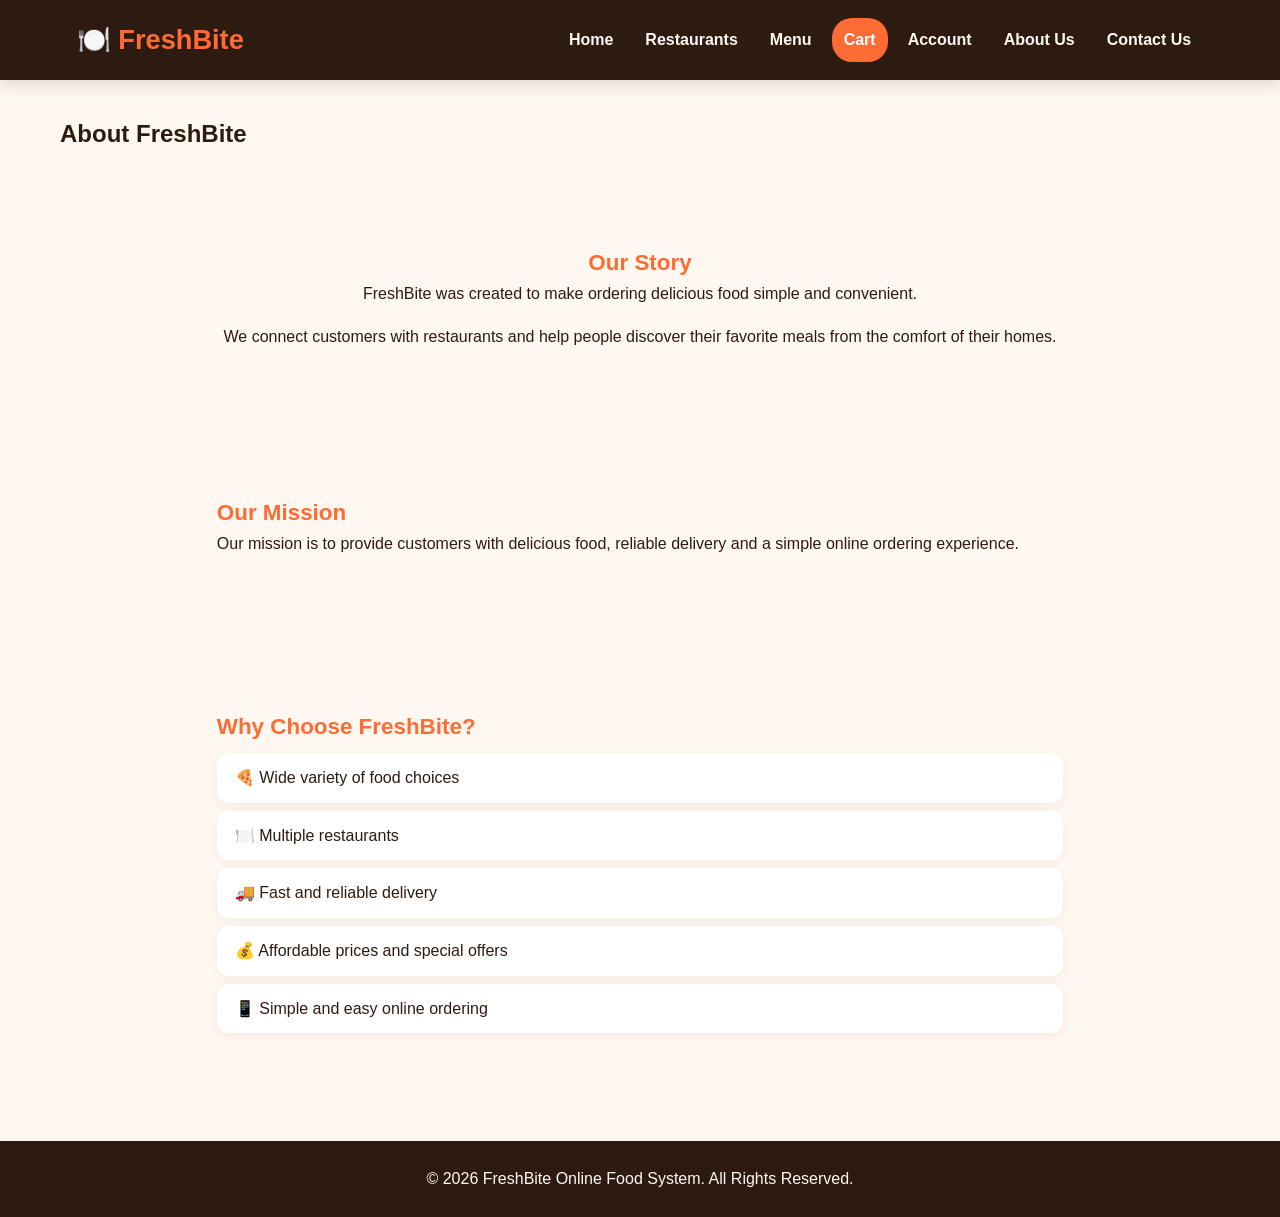
<file: about.html>
<!-- =========================================================

     9. ABOUT US

========================================================= -->


<!DOCTYPE html>
<html lang="en">
<head>
    <meta charset="UTF-8">
    <meta name="viewport" content="width=device-width, initial-scale=1.0">
    <title>About Us - FreshBite</title>
    <link rel="stylesheet" href="style.css">
    <script src="script.js" defer></script>
</head>
<body>
<header>
    <h1>🍽️ FreshBite</h1>
    <nav>
        <a href="index.html">Home</a>
        <a href="restaurants.html">Restaurants</a>
        <a href="menu.html">Menu</a>
        <a href="cart.html">Cart</a>
        <a href="account.html">Account</a>
        <a href="about.html">About Us</a>
        <a href="contact.html">Contact Us</a>
    </nav>
</header>
<h2>About FreshBite</h2>
<section>
    <h3>Our Story</h3>
    <p>FreshBite was created to make ordering delicious food simple and convenient.</p>
    <p>We connect customers with restaurants and help people discover their favorite meals from the comfort of their homes.</p>
</section>
<section>
    <h3>Our Mission</h3>
    <p>Our mission is to provide customers with delicious food, reliable delivery and a simple online ordering experience.</p>
</section>
<section>
    <h3>Why Choose FreshBite?</h3>
    <ul>
        <li>🍕 Wide variety of food choices</li>
        <li>🍽️ Multiple restaurants</li>
        <li>🚚 Fast and reliable delivery</li>
        <li>💰 Affordable prices and special offers</li>
        <li>📱 Simple and easy online ordering</li>
    </ul>
</section>
  <footer>
   <p>&copy; 2026 FreshBite Online Food System. All Rights Reserved.</p>
  </footer>
</body>
</html>
</file>
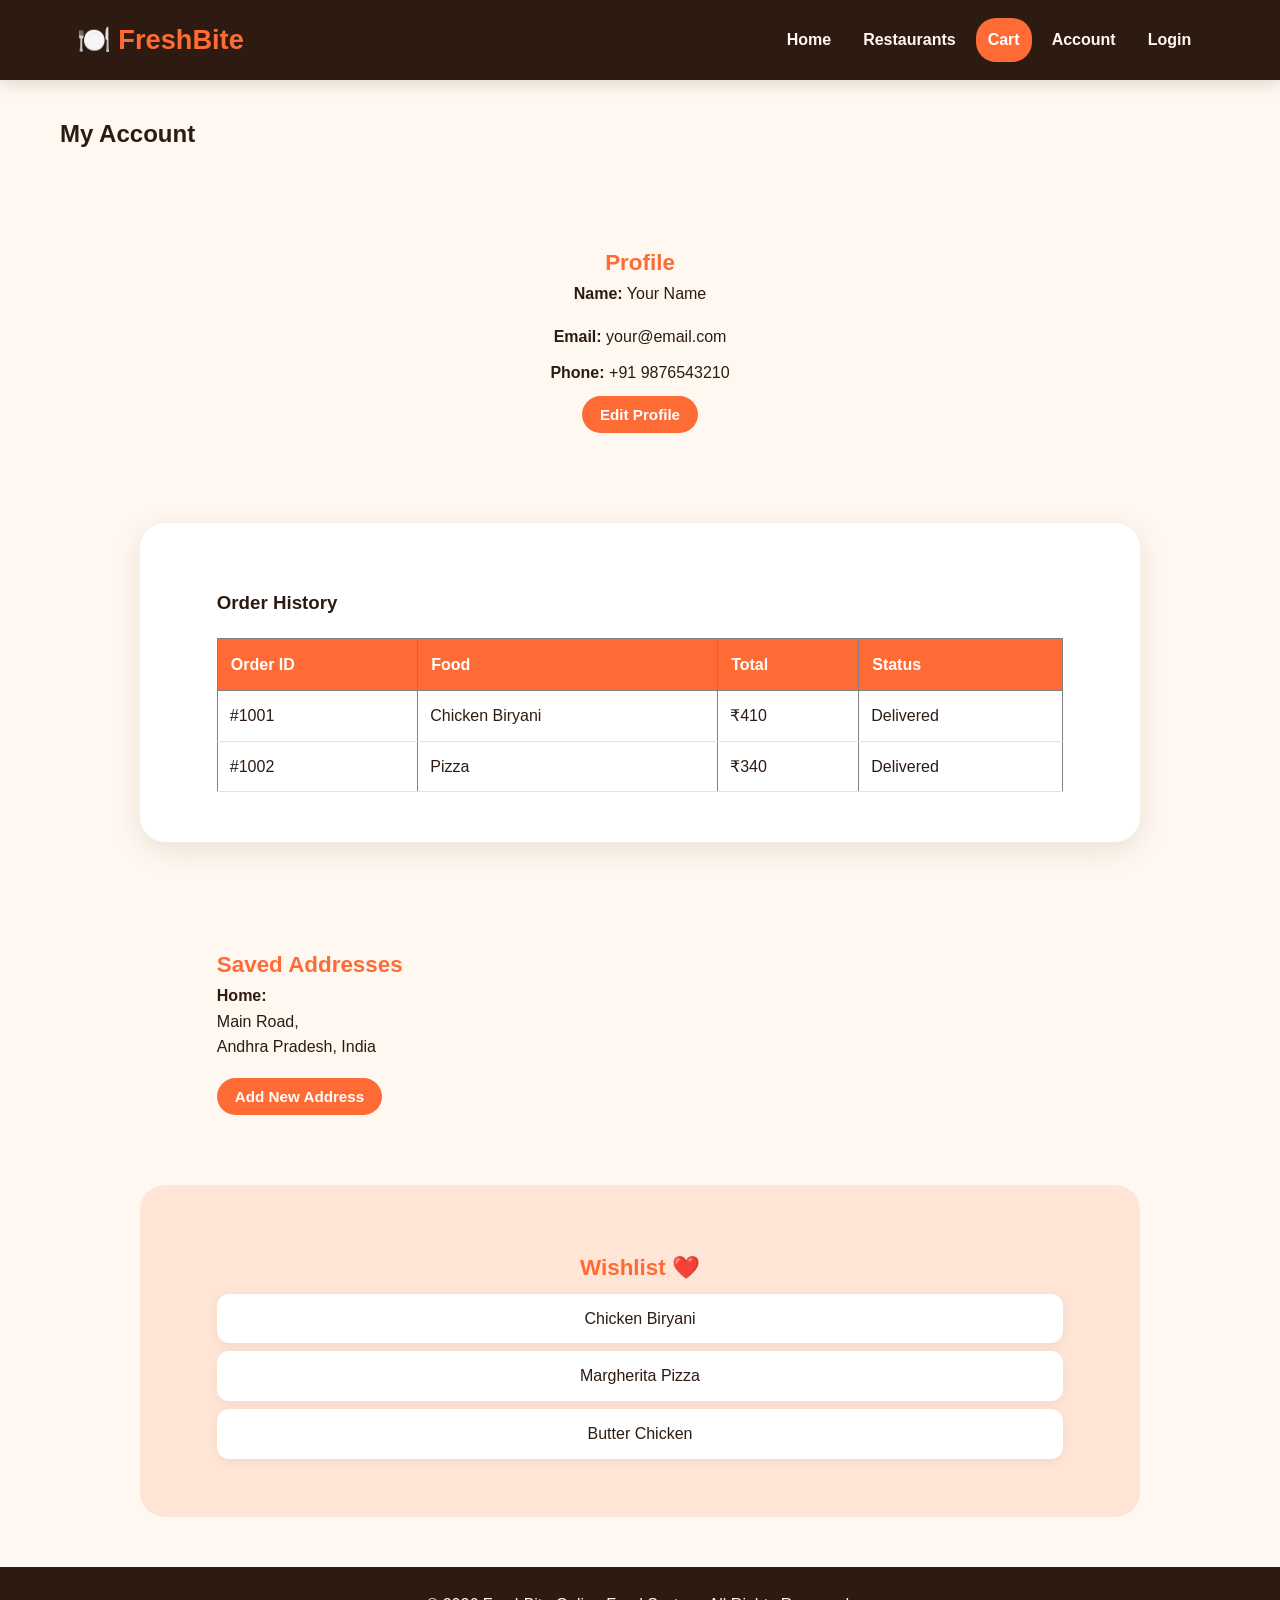
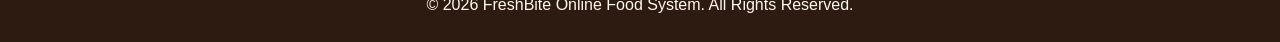
<file: account.html>
<!-- ================================================================

     7.USER ACCOUNT

================================================================ -->


<!DOCTYPE html>
<html lang="en">
<head>
    <meta charset="UTF-8">
    <meta name="viewport" content="width=device-width, initial-scale=1.0">
    <title>My Account -FreshBite</title>
    <link rel="stylesheet" href="style.css">
    <script src="script.js" defer></script>
</head>
<body>
<header>
    <h1>🍽️ FreshBite</h1>
    <nav>
        <a href="index.html">Home</a>
        <a href="restaurants.html">Restaurants</a>
        <a href="cart.html">Cart</a>
        <a href="account.html">Account</a>
        <a href="login.html">Login</a>
    </nav>
</header>
<h2>My Account</h2>
<!-- Profile -->
<section>
    <h3>Profile</h3>
    <p><strong>Name:</strong> Your Name</p>
    <p><strong>Email:</strong> your@email.com</p>
    <p><strong>Phone:</strong> +91 9876543210</p>
    <button>Edit Profile</button>
</section>
<!-- Order History -->
<section>
    <h3>Order History</h3>
    <table border="1">
        <tr>
            <th>Order ID</th>
            <th>Food</th>
            <th>Total</th>
            <th>Status</th>
        </tr>
        <tr>
            <td>#1001</td>
            <td>Chicken Biryani</td>
            <td>₹410</td>
            <td>Delivered</td>
        </tr>
        <tr>
            <td>#1002</td>
            <td>Pizza</td>
            <td>₹340</td>
            <td>Delivered</td>
        </tr>
    </table>
</section>
<!-- Saved Addresses -->
<section>
    <h3>Saved Addresses</h3>
    <p>
        <strong>Home:</strong><br>
        Main Road,<br>
        Andhra Pradesh, India
    </p>
    <button>Add New Address</button>
</section>
<!-- Wishlist -->
<section>
    <h3>Wishlist ❤️</h3>
    <ul>
        <li>Chicken Biryani</li>
        <li>Margherita Pizza</li>
        <li>Butter Chicken</li>
    </ul>
</section>
  <footer>
   <p>&copy; 2026 FreshBite Online Food System. All Rights Reserved.</p>
  </footer>
</body>
</html>
</file>
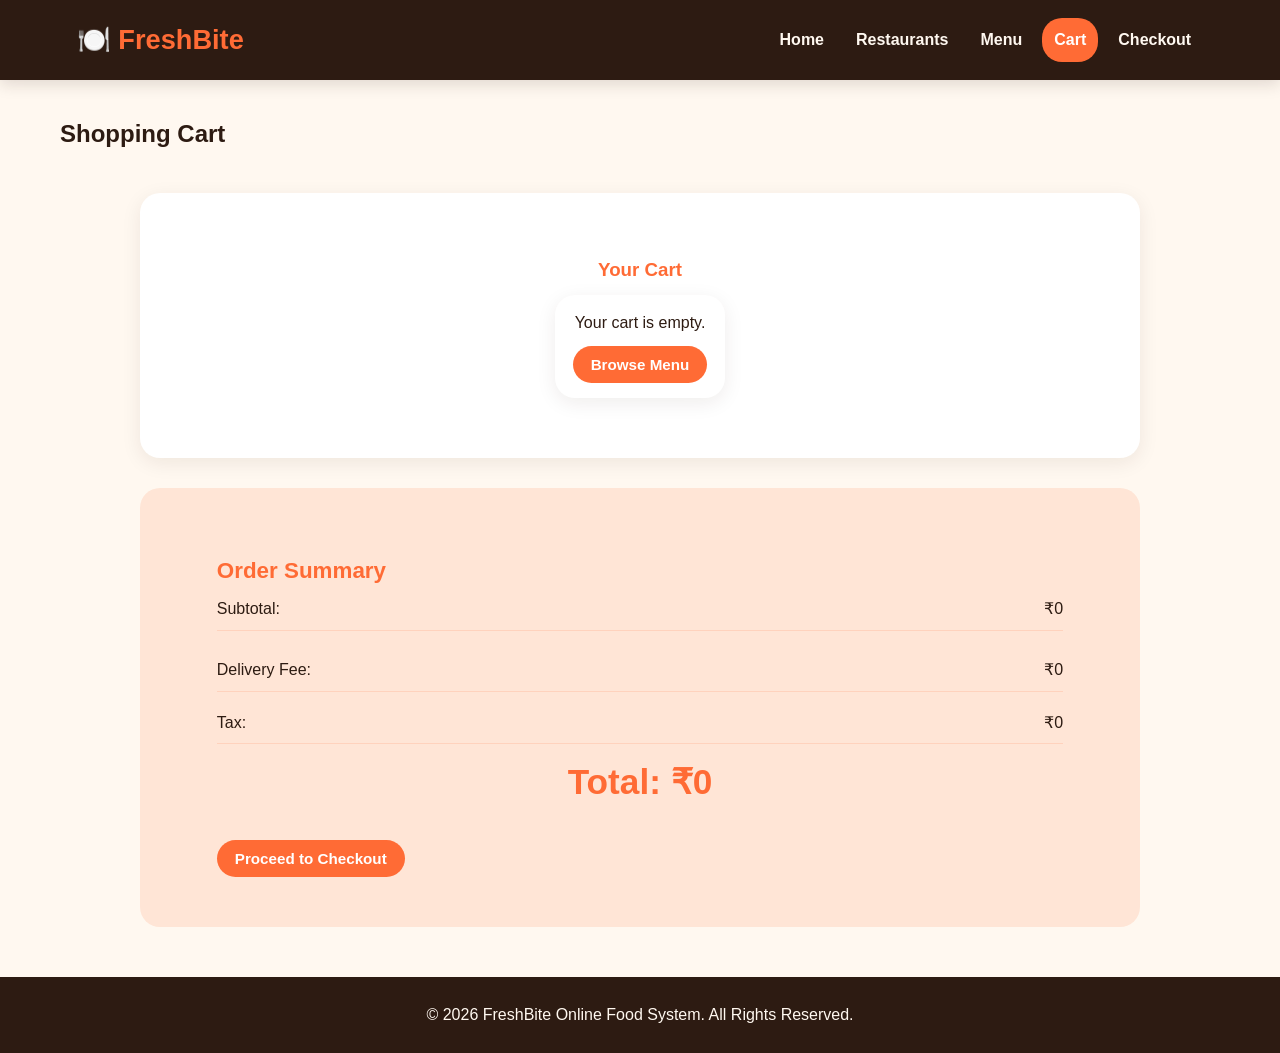
<file: cart.html>
<!-- =========================================================

     5. SHOPPING CART
    
========================================================= -->


<!DOCTYPE html>
<html lang="en">
<head>
    <meta charset="UTF-8">
    <meta name="viewport" content="width=device-width, initial-scale=1.0">
    <title>Shopping Cart - FreshBite</title>
    <link rel="stylesheet" href="style.css">
    <script src="script.js" defer></script>
</head>
<body>
<header>
    <h1>🍽️ FreshBite</h1>
    <nav>
        <a href="index.html">Home</a>
        <a href="restaurants.html">Restaurants</a>
        <a href="menu.html">Menu</a>
        <a href="cart.html">Cart</a>
        <a href="checkout.html">Checkout</a>
    </nav>
</header>
<h2>Shopping Cart</h2>
<!-- Cart Items -->
<section>
    <h3>Your Cart</h3>
    <div id="cart-items"></div>
</section>
<!-- Cart Total -->
<section>
    <h3>Order Summary</h3>
    <p>Subtotal: <span id="subtotal">₹0</span></p>
    <p>Delivery Fee: <span id="delivery-fee">₹0</span></p>
    <p>Tax: <span id="tax">₹0</span></p>
    <h2>Total: <span id="total">₹0</span></h2>
    <a href="checkout.html">
        <button type="button">Proceed to Checkout</button>
    </a>
</section>
  <footer>
   <p>&copy; 2026 FreshBite Online Food System. All Rights Reserved.</p>
  </footer>
</body>
</html>
</file>
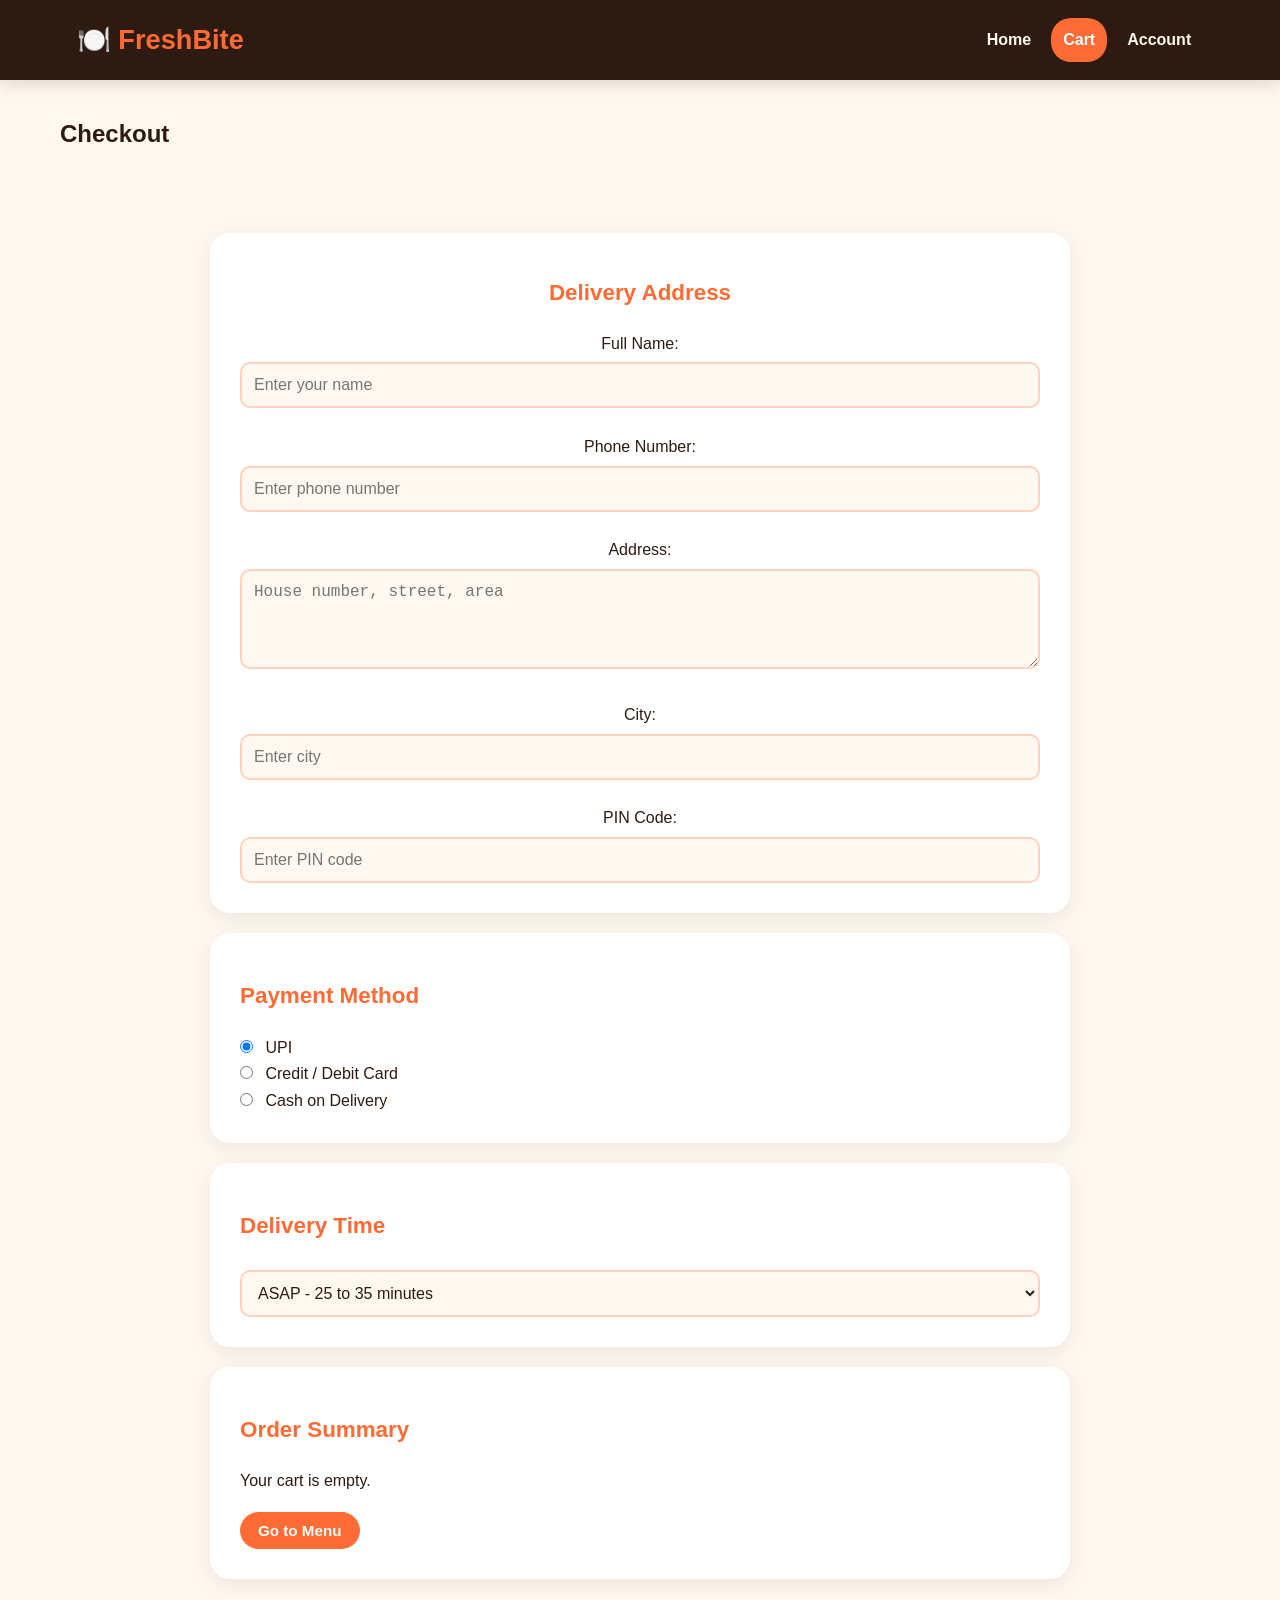
<file: checkout.html>
<!-- ===============================================================
 
     6.CHECKOUT PAGE

============================================================== -->



<!DOCTYPE html>
<html lang="en">
<head>
    <meta charset="UTF-8">
    <meta name="viewport" content="width=device-width,initial-scale=1.0">
    <title>Checkout - FreshBite</title>
    <link rel="stylesheet" href="style.css">
    <script src="script.js" defer></script>
</head>
<body>
<header>
    <h1>🍽️ FreshBite</h1>
    <nav>
        <a href="index.html">Home</a>
        <a href="cart.html">Cart</a>
        <a href="account.html">Account</a>
    </nav>
</header>
<h2>Checkout</h2>
<form id="checkout-form">
    <!-- Delivery Address -->
    <section>
        <h3>Delivery Address</h3>
        <label>Full Name:</label><br>
        <input type="text" id="full-name" name="fullname" placeholder="Enter your name" required>
        <br><br>
        <label>Phone Number:</label><br>
        <input type="tel" id="phone" name="phone" placeholder="Enter phone number" required>
        <br><br>
        <label>Address:</label><br>
        <textarea id="address" name="address" rows="4" placeholder="House number, street, area" required></textarea>   
        <br><br>
        <label for="city">City:</label><br>
        <input type="text" id="city" name="city" placeholder="Enter city" required>
        <br><br>
        <label for="pin">PIN Code:</label><br>
        <input type="text" id="pin" name="pin" placeholder="Enter PIN code" required>
    </section>
    <!-- Payment -->
    <section>
        <h3>Payment Method</h3>
        <input type="radio" name="payment" value="upi" checked>
        <label>UPI</label>
        <br>
        <input type="radio" name="payment" value="card">
        <label>Credit / Debit Card</label>
        <br>
        <input type="radio" name="payment" value="cod">
        <label>Cash on Delivery</label>
    </section>
    <!-- Delivery Time -->
    <section>
        <h3>Delivery Time</h3>
        <select>
            <option>
                ASAP - 25 to 35 minutes
            </option>
            <option>
                30 Minutes
            </option>
            <option>
                45 Minutes
            </option>
            <option>
                1 Hour
            </option>
        </select>
    </section>
    <!-- Order Summary -->
    <section>
        <h3>Order Summary</h3>
        <p>Chicken Biryani × 1 — ₹350</p>
        <p>Delivery Fee — ₹40</p>
        <p>Tax — ₹20</p>
        <h2>Total — ₹410</h2>
        <button type="submit">
            Place Order
        </button>
    </section>
</form>
</body>
</html>
</file>
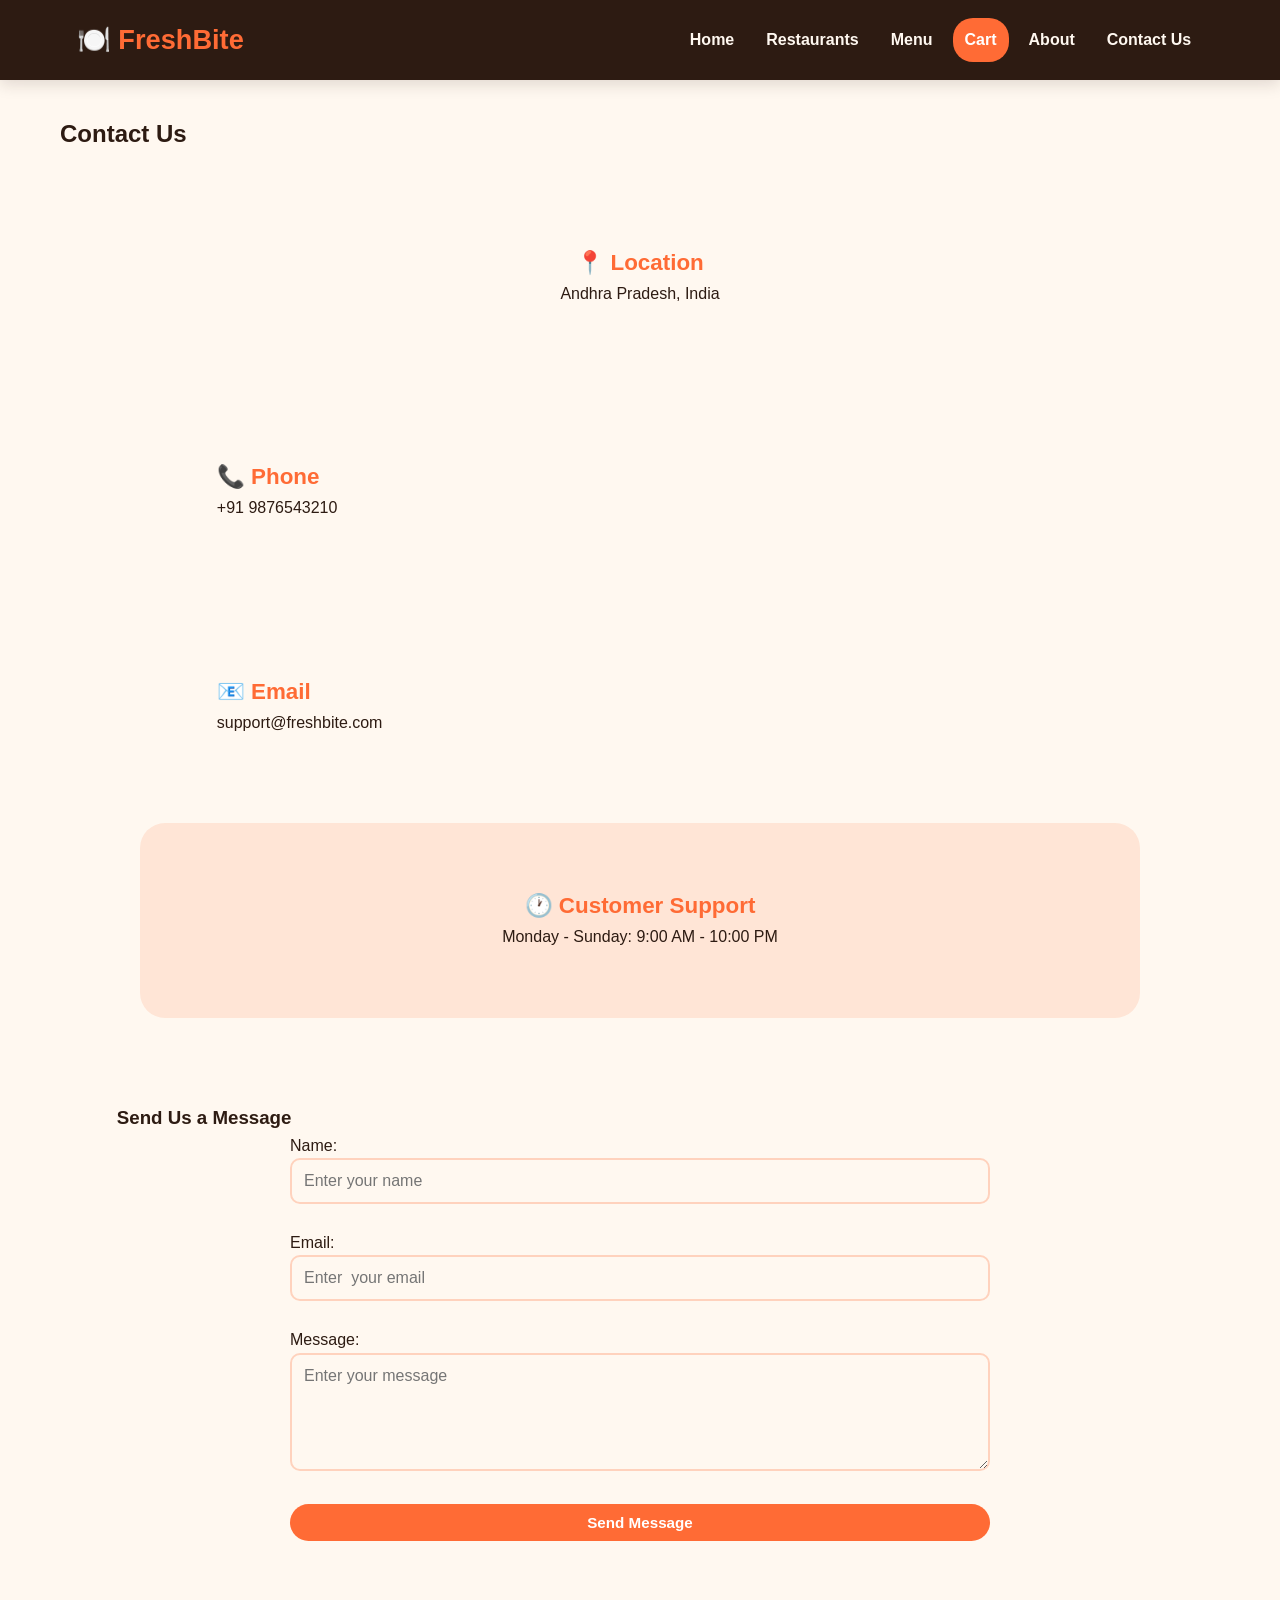
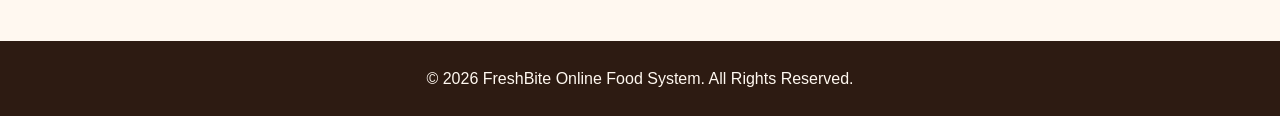
<file: contact.html>
<!-- ==================================================================

     10.CONTACT US

================================================================= -->


<!DOCTYPE html>
<html lang="en">
<head>
    <meta charset="UTF-8">
    <meta name="viewport" content="width=device-width, initial-scale=1.0">
    <title>Contact Us - FreshBite</title>
    <link rel="stylesheet" href="style.css">
    <script src="script.js" defer></script>
</head>
<body>
<header>
    <h1>🍽️ FreshBite</h1>
    <nav> 
        <a href="index.html">Home</a>
        <a href="restaurants.html">Restaurants</a>
        <a href="menu.html">Menu</a>
        <a href="cart.html">Cart</a>
        <a href="about.html">About</a>
        <a href="contact.html">Contact Us</a>
    </nav>
</header>
    <h2>Contact Us</h2>
<!-- Location -->
<section>
    <h3>📍 Location</h3>
    <p>Andhra Pradesh, India</p>
</section>
<section>
    <h3>📞 Phone</h3>
    <p>+91 9876543210</p>
</section>
<section>
    <h3>📧 Email</h3>
    <p>support@freshbite.com</p>
</section>
<section>
    <h3>🕐 Customer Support</h3>
    <p>Monday - Sunday: 9:00 AM - 10:00 PM</p>
</section>
<section>
    <h3>Send Us a Message</h3>
    <form id="contact-form">
        <label for="name">Name:</label><br>
        <input type="text" id="name" name="name" placeholder="Enter your name" required>
        <br><br>
        <label for="email">Email:</label><br>
        <input type="email" id="email" name="email" placeholder="Enter  your email" required>
        <br><br>
        <label for="message">Message:</label><br>
        <textarea id="message" name="message" rows="5" placeholder="Enter your message" required></textarea>
        <br><br>
        <button type="submit">Send Message</button>
    </form>
</section>
  <footer>
   <p>&copy; 2026 FreshBite Online Food System. All Rights Reserved.</p>
  </footer>
</body>
</html>
</file>
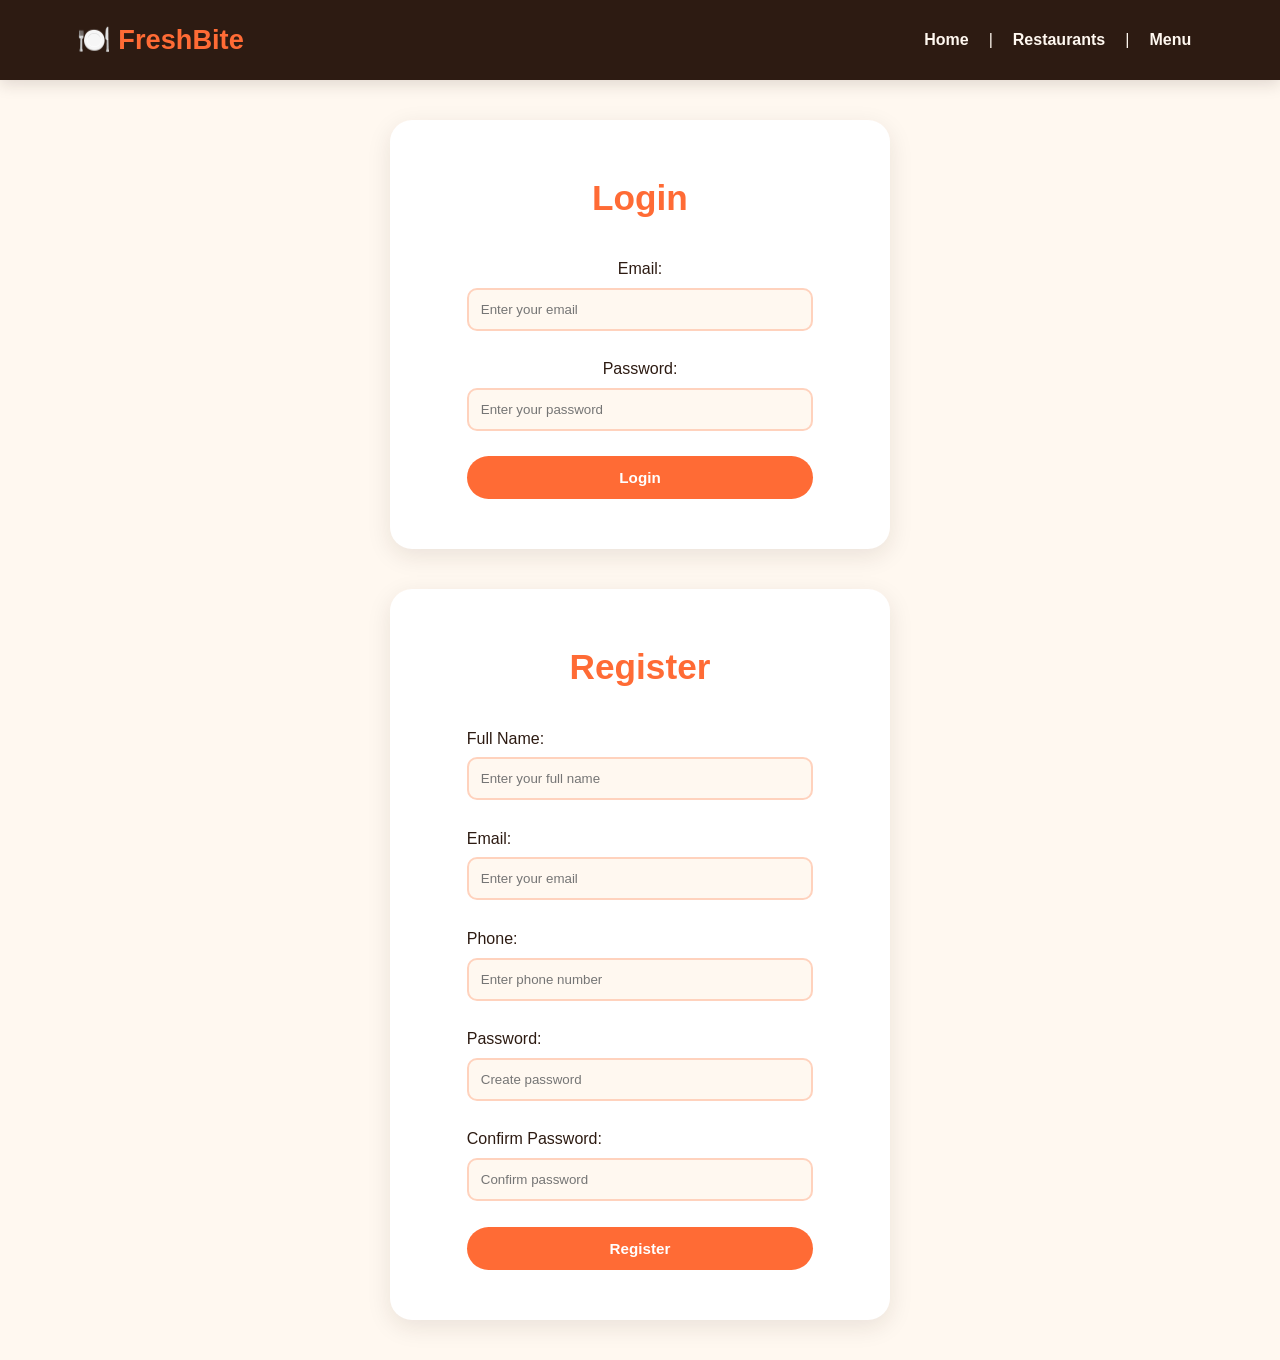
<file: login.html>
<!-- =========================================================

     8. LOGIN / REGISTER
     
========================================================= -->


<!DOCTYPE html>
<html lang="en">
<head>
    <meta charset="UTF-8">
    <meta name="viewport" content="width=device-width, initial-scale=1.0">
    <title>Login / Register - FreshBite</title>
    <link rel="stylesheet" href="style.css">
    <script src="script.js" defer></script>
</head>
<body>
<header>
    <h1>🍽️ FreshBite</h1>
    <nav>
        <a href="index.html">Home</a> |
        <a href="restaurants.html">Restaurants</a> |
        <a href="menu.html">Menu</a>
    </nav>
</header>
<!-- Login -->
<section>
    <h2>Login</h2>
    <form id="login-form">
        <label for="login-email">Email:</label><br>
        <input type="email" id="login-email" name="email" placeholder="Enter your email" required>
        <br><br>
        <label>Password:</label><br>
        <input type="password" placeholder="Enter your password" required>
        <br><br>
        <button type="submit">
            Login
        </button>
    </form>
</section>
<!-- Register -->
<section>
    <h2>Register</h2>
    <form id="register-form">
        <label>Full Name:</label><br>
        <input type="text" id="register-name" name="name" placeholder="Enter your full name" required>
        <br><br>
        <label>Email:</label><br>
        <input type="email" id="register-email" name="email" placeholder="Enter your email" required>
        <br><br>
        <label>Phone:</label><br>
        <input type="tel" id="register-phone" name="phone" placeholder="Enter phone number" required>
        <br><br>
        <label for="login-password">Password:</label><br>
        <input type="password" id="register-password" name="password" placeholder="Create password" required>
        <br><br>
        <label>Confirm Password:</label><br>
        <input type="password" id="confirm-password"name="confirmPassword" placeholder="Confirm password" required>
        <br><br>
        <button type="submit">
            Register
        </button>
    </form>
</section>
</body>
</html>
</file>
<file: style.css>
/* =========================================================
   FRESHBITE - STYLE.CSS
   Design Rules:
   Color Scheme: Warm Orange (#FF6B35), Cream (#FFF8F0),
                 Dark Brown (#2D1B12)
   Typography: Playful, appetizing, warm
   Vibe: Cozy, delicious, inviting
   Layout: Clean, modern, food-focused
   Responsive: All screen sizes
   Navigation: Clear menu + smooth scrolling
========================================================= */

/* =========================================================
   1. GLOBAL STYLES
========================================================= */

* {
    margin: 0;
    padding: 0;
    box-sizing: border-box;
}

html {
    scroll-behavior: smooth;
}

body {
    font-family: "Trebuchet MS", "Segoe UI", Arial, sans-serif;
    background-color: #FFF8F0;
    color: #2D1B12;
    line-height: 1.6;
}

/* Main content spacing */
body > h1,
body > h2,
body > p,
body > section,
body > form {
    max-width: 1200px;
    margin-left: auto;
    margin-right: auto;
}

body > h1,
body > h2 {
    padding: 35px 20px 10px;
}

body > p {
    padding: 0 20px 20px;
}

/* =========================================================
   2. NAVIGATION HEADER
========================================================= */

header,
.navbar {
    background-color: #2D1B12;
    color: #FFF8F0;
    display: flex;
    align-items: center;
    justify-content: space-between;
    padding: 18px 6%;
    position: sticky;
    top: 0;
    z-index: 1000;
    box-shadow: 0 4px 15px rgba(45, 27, 18, 0.15);
}

header h1,
.logo {
    color: #FF6B35;
    font-size: 1.7rem;
    font-weight: bold;
    white-space: nowrap;
}

.nav-links,
nav {
    display: flex;
    align-items: center;
    gap: 8px;
}

.nav-links a,
nav a {
    color: #FFF8F0;
    text-decoration: none;
    font-weight: bold;
    padding: 9px 12px;
    border-radius: 20px;
    transition: 0.3s ease;
}

.nav-links a:hover,
nav a:hover {
    background-color: #FF6B35;
    color: white;
    transform: translateY(-2px);
}

/* Cart navigation button */
.nav-links a[href="cart.html"],
nav a[href="cart.html"] {
    background-color: #FF6B35;
    color: white;
}

/* Hamburger button */
.hamburger {
    display: none;
    background: transparent;
    border: none;
    cursor: pointer;
    padding: 5px;
}

.hamburger span {
    display: block;
    width: 28px;
    height: 3px;
    margin: 5px 0;
    background-color: #FFF8F0;
    border-radius: 5px;
}

/* =========================================================
   3. HERO SECTION
========================================================= */

.hero {
    min-height: 600px;
    width: 100%;
    position: relative;

    background-image:
        linear-gradient(
            rgba(45, 27, 18, 0.15),
            rgba(45, 27, 18, 0.15)
        ),
        url("images/hero-banner.jpg");

    background-size: cover;
    background-postion: center;
    background-repeat: no-repeat;

    display: flex;
    align-items: center;
    justify-content: center;
}

/* IMPORTANT:
   Remove the white box from hero content
*/

.hero-content {
    background: transparent !important;
    background-color: transparent !important;

    width: auto !important;
    max-width: 800px !important;
    min-width: 0 !important;

    padding: 30px !important;
    margin: 0 auto !important;

    border: none !important;
    border-radius: 0 !important;
    box-shadow: none !important;

    text-align: center;
    color: white;

    position: relative;
    z-index: 2;
}

.hero-content h1 {
    color: white;
    font-size: 55px;
    line-height: 1.15;

    margin: 0 0 20px 0;

    font-weight: 800;

    text-shadow: 2px 2px 8px rgba(0, 0, 0, 0.6);
}

.hero-content p {
    color: white;
   
    font-size: 20px;
    line-height: 1.6;

    max-width: 650px;
    margin: 0 auto 30px auto;

    text-shadow: 1px 1px 5px rgba(0, 0, 0, 0.6);
}

.hero-content button {
    background: #ff6b35;
    color:white;

    border: none;
    border-radius: 30px;

    padding: 15px 35px;

    font-size: 18px;
    font-weight: bold;

    cursor: pointer;

    transition: 0.3s;
}

.hero-content button:hover {
    background: #e85a2a;
    transform: translateY(-3px) ;
    box-shadow:0 8px 20px rgba(0, 0, 0, 0.25);
}

/* =========================================================
   4. SECTION STYLING
========================================================= */

section {
    padding: 50px 6%;
}

section h2 {
    text-align: center;
    color: #2D1B12;
    font-size: 2.2rem;
    margin-bottom: 30px;
}

section h3 {
    color: #2D1B12;
}

section p {
    margin-bottom: 10px;
}

/* =========================================================
   5. RESTAURANT CATEGORIES
========================================================= */

section:first-of-type {
    text-align: center;
}

section:first-of-type > div {
    display: inline-flex;
    flex-direction: column;
    align-items: center;
    width: 170px;
    margin: 10px;
    padding: 15px;
    background-color: white;
    border-radius: 20px;
    box-shadow: 0 5px 20px rgba(45, 27, 18, 0.08);
    transition: 0.3s ease;
}

section:first-of-type > div:hover {
    transform: translateY(-8px);
    box-shadow: 0 12px 25px rgba(45, 27, 18, 0.15);
}

section:first-of-type img {
    width: 140px;
    height: 140px;
    object-fit: cover;
    border-radius: 50%;
    border: 5px solid #FF6B35;
}

section:first-of-type h3 {
    margin-top: 12px;
    color: #FF6B35;
}

/* =========================================================
   6. FOOD / FEATURED DISH CARDS
========================================================= */

article {
    background-color: white;
    border-radius: 18px;
    padding: 20px;
    margin: 15px;
    box-shadow: 0 5px 20px rgba(45, 27, 18, 0.08);
    transition: 0.3s ease;
}

article:hover {
    transform: translateY(-6px);
    box-shadow: 0 12px 28px rgba(45, 27, 18, 0.15);
}

article img {
    max-width: 100%;
    height: 220px;
    object-fit: cover;
    border-radius: 14px;
}

article h3 {
    font-size: 1.3rem;
    margin: 12px 0 8px;
}

article strong {
    color: #FF6B35;
    font-size: 1.2rem;
}

/* Food card layout */
section:has(article) {
    max-width: 1250px;
    margin: auto;
}

/* Buttons */
button {
    background-color: #FF6B35;
    color: white;
    border: none;
    padding: 10px 18px;
    border-radius: 22px;
    font-size: 0.95rem;
    font-weight: bold;
    cursor: pointer;
    transition: 0.3s ease;
}

button:hover {
    background-color: #e95724;
    transform: translateY(-2px);
}

/* =========================================================
   7. SPECIAL OFFERS
========================================================= */

section h3 {
    margin-top: 15px;
}

section h3 + p {
    margin-bottom: 18px;
}

/* Offer section */
body > section:nth-of-type(4) {
    text-align: center;
    background-color: #FFE5D6;
    max-width: 1100px;
    margin: 40px auto;
    border-radius: 25px;
}

body > section:nth-of-type(4) h3 {
    color: #FF6B35;
    font-size: 1.4rem;
}

/* =========================================================
   8. RESTAURANT LISTING
========================================================= */

.restaurant-card {
    display: inline-block;
    vertical-align: top;
    width: calc(50% - 40px);
    min-height: 450px;
}

.restaurant-card img {
    width: 100%;
    height: 220px;
    object-fit: cover;
}

.restaurant-card p {
    color: #5f4a40;
}

.restaurant-card p:nth-of-type(2) {
    color: #FF6B35;
    font-weight: bold;
}

/* Restaurant filters */
section:has(#cuisine-filter) {
    background-color: white;
    max-width: 1100px;
    margin: 20px auto;
    border-radius: 20px;
    box-shadow: 0 5px 20px rgba(45, 27, 18, 0.08);
}

section:has(#cuisine-filter) h3 {
    color: #FF6B35;
    margin-bottom: 15px;
}

select {
    padding: 10px 15px;
    border: 2px solid #FFD2BD;
    border-radius: 10px;
    background-color: #FFF8F0;
    color: #2D1B12;
    font-size: 1rem;
    outline: none;
}

select:focus {
    border-color: #FF6B35;
}

/* =========================================================
   9. MENU PAGE
========================================================= */

body > h1 {
    color: #FF6B35;
}

body > h1 + p {
    color: #6a5146;
}

body > h1 + p + h2 {
    text-align: center;
}

body > article {
    display: inline-block;
    vertical-align: top;
    width: calc(33.33% - 40px);
    min-height: 520px;
}

.add-to-cart {
    margin-left: 5px;
}

/* =========================================================
   10. PRODUCT DETAILS
========================================================= */

section:has(table) {
    max-width: 1000px;
    margin: 40px auto;
    background-color: white;
    border-radius: 25px;
    box-shadow: 0 8px 30px rgba(45, 27, 18, 0.1);
}

section:has(table) > img {
    width: 100%;
    max-width: 450px;
    display: block;
    margin: 0 auto 25px;
    border-radius: 20px;
}

section:has(table) h1 {
    text-align: center;
    color: #FF6B35;
    font-size: 2.5rem;
}

section:has(table) h2 {
    color: #FF6B35;
    text-align: center;
}

section:has(table) ul {
    padding-left: 25px;
}

section:has(table) li {
    margin: 5px 0;
}

/* Quantity input */
input[type="number"] {
    width: 80px;
    padding: 10px;
    border: 2px solid #FFD2BD;
    border-radius: 10px;
    font-size: 1rem;
}

input[type="number"]:focus {
    outline: none;
    border-color: #FF6B35;
}

/* =========================================================
   11. TABLES
========================================================= */

table {
    width: 100%;
    border-collapse: collapse;
    margin-top: 20px;
    background-color: white;
}

th {
    background-color: #FF6B35;
    color: white;
    padding: 13px;
    text-align: left;
}

td {
    padding: 12px;
    border-bottom: 1px solid #FFD9C8;
}

tr:hover td {
    background-color: #FFF3EB;
}

/* =========================================================
   12. SHOPPING CART
========================================================= */

#cart-items {
    min-height: 100px;
}

section:has(#cart-items) {
    max-width: 1000px;
    margin: 30px auto;
    background-color: white;
    border-radius: 20px;
    box-shadow: 0 5px 20px rgba(45, 27, 18, 0.08);
}

section:has(#cart-items) h3 {
    color: #FF6B35;
}

section:has(#subtotal) {
    max-width: 600px;
    margin: 30px auto;
    background-color: #FFE5D6;
    border-radius: 20px;
}

section:has(#subtotal) p {
    display: flex;
    justify-content: space-between;
    padding: 8px 0;
    border-bottom: 1px solid #FFD2BD;
}

section:has(#subtotal) h2 {
    color: #FF6B35;
}

/* =========================================================
   13. CHECKOUT PAGE
========================================================= */

#checkout-form {
    max-width: 900px;
    margin: 30px auto;
    padding: 20px;
}

#checkout-form section {
    background-color: white;
    margin: 20px 0;
    padding: 30px;
    border-radius: 20px;
    box-shadow: 0 5px 20px rgba(45, 27, 18, 0.08);
}

#checkout-form h3 {
    color: #FF6B35;
    margin-bottom: 20px;
}

#checkout-form input,
#checkout-form textarea,
#checkout-form select {
    width: 100%;
    padding: 12px;
    margin-top: 6px;
    border: 2px solid #FFD2BD;
    border-radius: 10px;
    background-color: #FFF8F0;
    color: #2D1B12;
    font-size: 1rem;
}

#checkout-form input:focus,
#checkout-form textarea:focus,
#checkout-form select:focus {
    outline: none;
    border-color: #FF6B35;
}

#checkout-form input[type="radio"] {
    width: auto;
    margin-right: 8px;
}

#checkout-form button[type="submit"] {
    width: 100%;
    padding: 14px;
    font-size: 1.1rem;
}

/* =========================================================
   14. ACCOUNT PAGE
========================================================= */

body > section:has(table) {
    max-width: 1000px;
}

body > section:has(table) p {
    color: #5f4a40;
}

body > section:has(table) button {
    margin-top: 10px;
}

/* Wishlist */
ul {
    padding-left: 25px;
}

li {
    margin: 8px 0;
}

/* =========================================================
   15. LOGIN / REGISTER
========================================================= */

section:has(#login-form),
section:has(#register-form) {
    max-width: 500px;
    margin: 40px auto;
    background-color: white;
    border-radius: 22px;
    box-shadow: 0 7px 25px rgba(45, 27, 18, 0.1);
}

section:has(#login-form) h2,
section:has(#register-form) h2 {
    color: #FF6B35;
}

#login-form input,
#register-form input {
    width: 100%;
    padding: 12px;
    margin-top: 6px;
    border: 2px solid #FFD2BD;
    border-radius: 10px;
    background-color: #FFF8F0;
    color: #2D1B12;
}

#login-form input:focus,
#register-form input:focus {
    outline: none;
    border-color: #FF6B35;
}

#login-form button,
#register-form button {
    width: 100%;
    padding: 13px;
}

/* =========================================================
   16. ABOUT US
========================================================= */

section:not(.hero):not(:has(article)):not(:has(table)):not(:has(form)):not(:has(#cart-items)) {
    max-width: 1000px;
    margin: 20px auto;
}

section:not(:has(article)):not(:has(table)):not(:has(form)):not(:has(#cart-items)) h3 {
    color: #FF6B35;
    font-size: 1.4rem;
}

section:not(:has(article)):not(:has(table)):not(:has(form)):not(:has(#cart-items)) ul {
    list-style: none;
    padding-left: 0;
}

section:not(:has(article)):not(:has(table)):not(:has(form)):not(:has(#cart-items)) li {
    background-color: white;
    padding: 12px 18px;
    margin: 8px 0;
    border-radius: 12px;
    box-shadow: 0 3px 12px rgba(45, 27, 18, 0.06);
}

/* =========================================================
   17. CONTACT PAGE
========================================================= */

#contact-form {
    max-width: 700px;
    margin: auto;
}

#contact-form input,
#contact-form textarea {
    width: 100%;
    padding: 12px;
    border: 2px solid #FFD2BD;
    border-radius: 10px;
    background-color: #FFF8F0;
    color: #2D1B12;
    font-family: inherit;
    font-size: 1rem;
}

#contact-form input:focus,
#contact-form textarea:focus {
    outline: none;
    border-color: #FF6B35;
}

#contact-form textarea {
    resize: vertical;
}

#contact-form button {
    width: 100%;
}

/* =========================================================
   18. FOOTER
========================================================= */

footer {
    background-color: #2D1B12;
    color: #FFF8F0;
    text-align: center;
    padding: 25px 20px;
    margin-top: 50px;
}

footer p {
    margin: 0;
}

/* =========================================================
   19. LINKS
========================================================= */

a {
    color: #FF6B35;
}

a:hover {
    color: #e95724;
}

/* =========================================================
   20. RESPONSIVE DESIGN - TABLETS
========================================================= */

@media (max-width: 900px) {

    header,
    .navbar {
        padding: 15px 4%;
    }

    .nav-links,
    nav {
        gap: 3px;
    }

    .nav-links a,
    nav a {
        padding: 8px 7px;
        font-size: 0.9rem;
    }

    .hero {
        min-height: 500px;
    }

    body > article {
        width: calc(50% - 40px);
    }

    .restaurant-card {
        width: calc(50% - 40px);
    }
}

/* =========================================================
   21. RESPONSIVE DESIGN - MOBILE
========================================================= */

@media (max-width: 700px) {

    header,
    .navbar {
        flex-wrap: wrap;
        padding: 15px 20px;
    }

    .logo,
    header h1 {
        font-size: 1.4rem;
    }

    .hamburger {
        display: block;
    }

    .nav-links,
    nav {
        width: 100%;
        display: none;
        flex-direction: column;
        align-items: stretch;
        margin-top: 15px;
    }

    .nav-links.active,
    nav.active {
        display: flex;
    }

    .nav-links a,
    nav a {
        text-align: center;
        width: 100%;
        padding: 11px;
    }

    .hero {
        min-height: 500px;
        padding: 50px 20px;
    }

    .hero h1 {
        font-size: 2.3rem;
    }

    .hero p {
        font-size: 1rem;
    }

    section {
        padding: 35px 20px;
    }

    section h2 {
        font-size: 1.8rem;
    }

    /* Categories */
    section:first-of-type > div {
        width: 140px;
        margin: 7px;
    }

    section:first-of-type img {
        width: 110px;
        height: 110px;
    }

    /* Food cards */
    body > article,
    .restaurant-card {
        display: block;
        width: 100%;
        margin: 15px 0;
    }

    article img {
        width: 100%;
        height: 220px;
    }

    /* Product */
    section:has(table) > img {
        width: 100%;
        height: auto;
    }

    /* Tables */
    table {
        font-size: 0.85rem;
    }

    th,
    td {
        padding: 8px;
    }

    /* Checkout */
    #checkout-form {
        padding: 10px;
    }

    #checkout-form section {
        padding: 20px;
    }
}

/* =========================================================
   22. SMALL MOBILE DEVICES
========================================================= */

@media (max-width: 450px) {

    .hero h1 {
        font-size: 1.9rem;
    }

    .hero button {
        width: 100%;
    }

    section:first-of-type > div {
        width: 100%;
        margin: 8px 0;
    }

    section:first-of-type img {
        width: 120px;
        height: 120px;
    }

    body > h1,
    body > h2 {
        font-size: 1.7rem;
    }

    article {
        padding: 15px;
    }

    article img {
        height: 190px;
    }

    table {
        display: block;
        overflow-x: auto;
        white-space: nowrap;
    }

    footer {
        font-size: 0.85rem;
    }
}

/* =========================================================
   23. ACCESSIBILITY / FOCUS
========================================================= */

button:focus,
a:focus,
input:focus,
textarea:focus,
select:focus {
    outline: 3px solid rgba(255, 107, 53, 0.3);
    outline-offset: 2px;
}

/* =========================================================
   24. SMOOTH CARD ANIMATION
========================================================= */

article,
.restaurant-card,
section {
    animation: fadeIn 0.5s ease;
}

@keyframes fadeIn {
    from {
        opacity: 0;
        transform: translateY(10px);
    }

    to {
        opacity: 1;
        transform: translateY(0);
    }
}
</file>
